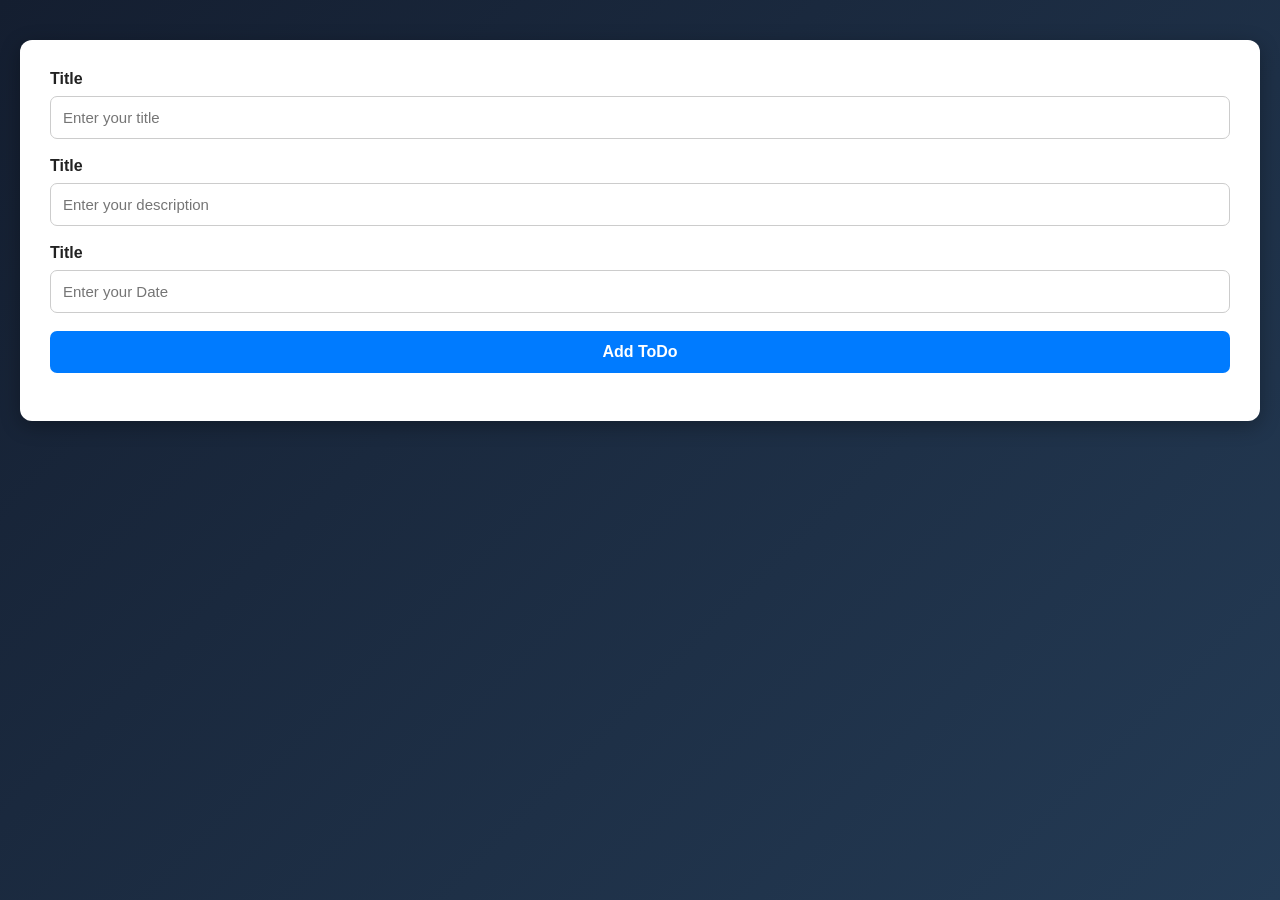
<file: lab-2/index.html>
<!DOCTYPE html>
<html lang="en">
<head>
    <meta charset="UTF-8">
    <meta name="viewport" content="width=device-width, initial-scale=1.0">
    <title>Document</title>
    <script src="script1.js" defer></script>
    <link rel="stylesheet" href="style.css">
</head>
<body>
    <div id=""root>
        <div id="inputDiv">
            <div>
                <label for="title">Title</label>
                <input type="text" placeholder="Enter your title" value="" id="title" required>
            </div>
            <div>
                <label for="description">Title</label>
                <input type="text" placeholder="Enter your description" value="" id="description" required>
            </div>
            <div>
                <label for="date">Title</label>
                <input type="text" placeholder="Enter your Date" value="" id="date" required>
            </div>
            <div>
                <button type="submit" id="addTodo">Add ToDo</button>
            </div>
        </div>
        <div id="listTodo">

        </div>

    </div>
</body>
</html>
</file>
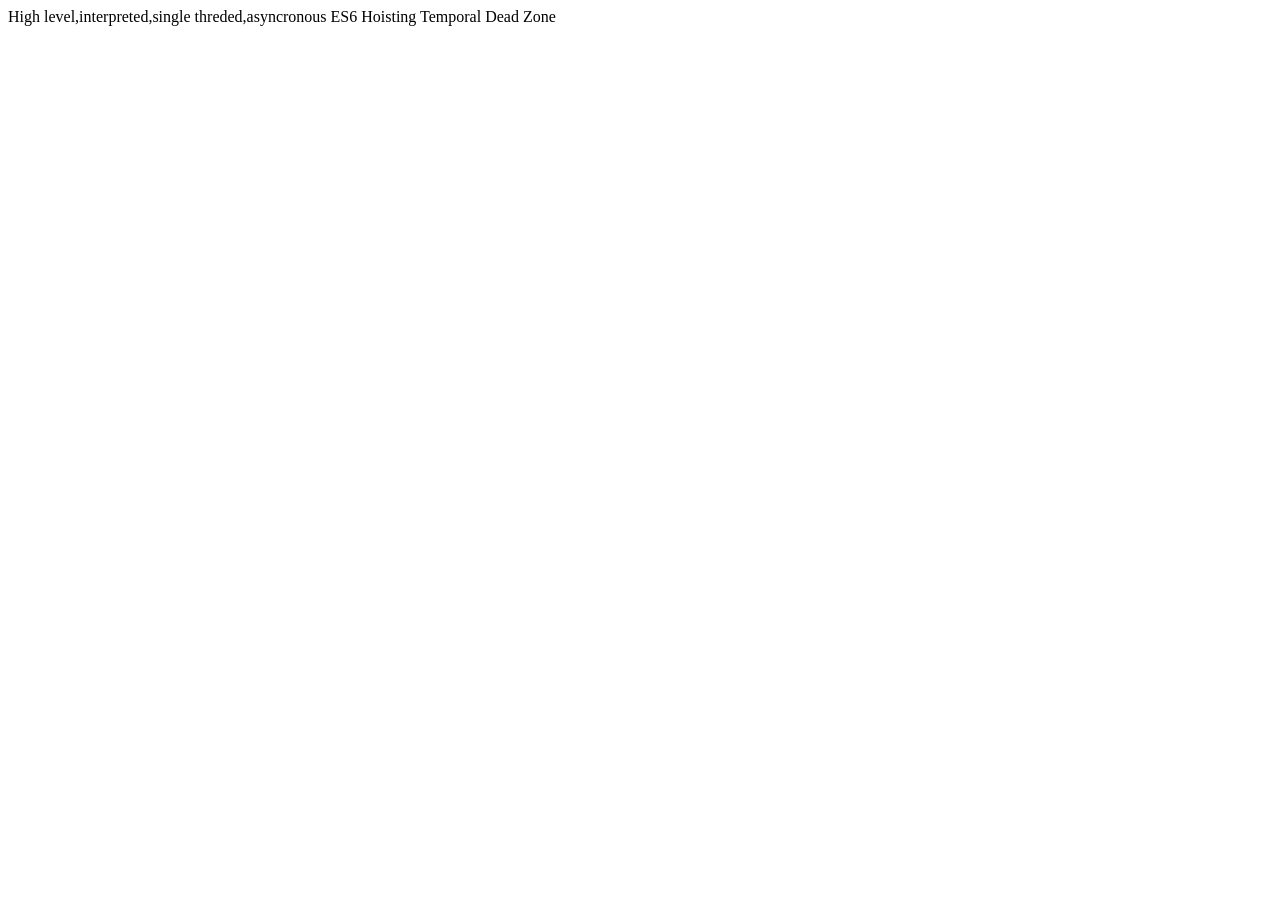
<file: Lab/index.html>
<!DOCTYPE html>
<html lang="en">
<head>
    <meta charset="UTF-8">
    <meta name="viewport" content="width=device-width, initial-scale=1.0">
    <title>Document</title>
</head>
<body>
    High level,interpreted,single threded,asyncronous
    ES6
    Hoisting
    Temporal Dead Zone
    <script src="script.js"></script>
</body>
</html>
</file>
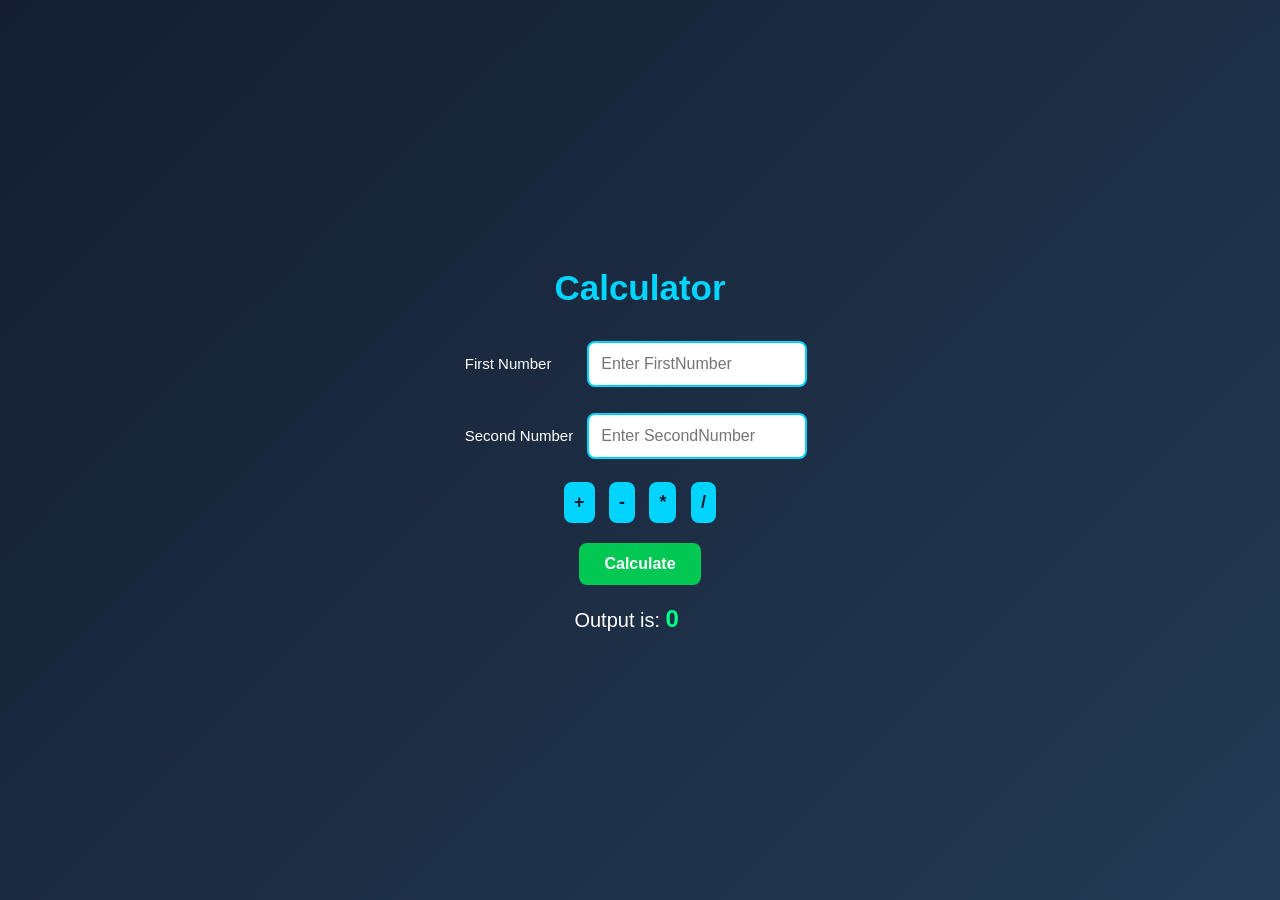
<file: Lab/calculator.html>
<!DOCTYPE html>
<html lang="en">
<head>
    <meta charset="UTF-8">
    <meta name="viewport" content="width=device-width, initial-scale=1.0">
    <title>Calculator</title>
    <link rel="stylesheet" href="style.css">
    <script src="script.js" defer></script>
</head>
<body>
    <div style="display:flex; flex-direction:column; justify-content:center; align-items:center; height:100vh; gap:10px">
        <h1>Calculator</h1>
        <div>
            <label for="input1">First Number</label>
            <input type="number" required placeholder="Enter FirstNumber" id="input1">
        </div>
        <div>
            <label for="input2">Second Number</label>
            <input type="number" required placeholder="Enter SecondNumber" id="input2">
        </div>
        <div>
            <button style="padding:10px;" id="add">+</button>
            <button style="padding:10px;" id="sub">-</button>
            <button style="padding:10px;" id="mul">*</button>
            <button style="padding:10px;" id="div">/</button>
        </div>
        <div>
            <button id="calElem">Calculate</button>
            <p>Output is: <span id="output">0</span></p>
        </div>
    </div>
</body>
</html>
</file>
<file: lab-2/style.css>
* {
    margin: 0;
    padding: 0;
    box-sizing: border-box;
}

body {
    font-family: Arial, sans-serif;
    background: linear-gradient(135deg, #141e30, #243b55);
    min-height: 100vh;
    padding: 40px 20px;
    color: white;
}

#root {
    max-width: 600px;
    margin: auto;
}

#inputDiv {
    background-color: #ffffff;
    color: #222;
    padding: 30px;
    border-radius: 12px;
    box-shadow: 0 5px 20px rgba(0, 0, 0, 0.3);
}

#inputDiv div {
    margin-bottom: 18px;
}

label {
    display: block;
    margin-bottom: 8px;
    font-weight: bold;
}

input {
    width: 100%;
    padding: 12px;
    border: 1px solid #ccc;
    border-radius: 7px;
    font-size: 15px;
    outline: none;
}

input:focus {
    border-color: #007bff;
}

button {
    width: 100%;
    padding: 12px;
    background-color: #007bff;
    color: white;
    border: none;
    border-radius: 7px;
    font-size: 16px;
    font-weight: bold;
    cursor: pointer;
}

button:hover {
    background-color: #0056b3;
}

#listTodo {
    margin-top: 25px;
}

.todoItem {
    background-color: white;
    color: #222;
    padding: 20px;
    border-radius: 10px;
    margin-bottom: 15px;
    box-shadow: 0 3px 10px rgba(0, 0, 0, 0.2);
}
</file>
<file: Lab/style.css>
* {
    margin: 0;
    padding: 0;
    box-sizing: border-box;
}

body {
    font-family: Arial, sans-serif;
    background: linear-gradient(135deg, #141e30, #243b55);
    color: white;
}

h1 {
    font-size: 35px;
    margin-bottom: 15px;
    color: #00d4ff;
}

input {
    padding: 12px;
    width: 220px;
    border: 2px solid #00d4ff;
    border-radius: 8px;
    outline: none;
    font-size: 16px;
    margin: 8px;
}

label {
    display: inline-block;
    width: 110px;
    font-size: 15px;
}

button {
    padding: 10px 18px;
    border: none;
    border-radius: 8px;
    background-color: #00d4ff;
    color: #141e30;
    font-size: 18px;
    font-weight: bold;
    cursor: pointer;
    margin: 5px;
    transition: 0.3s;
}

button:hover {
    background-color: #ffffff;
    transform: scale(1.05);
}

#calElem {
    background-color: #00c853;
    color: white;
    padding: 12px 25px;
    font-size: 16px;
}

#calElem:hover {
    background-color: #009624;
}

p {
    margin-top: 15px;
    font-size: 20px;
}

#output {
    color: #00ff88;
    font-weight: bold;
    font-size: 24px;
}
</file>
